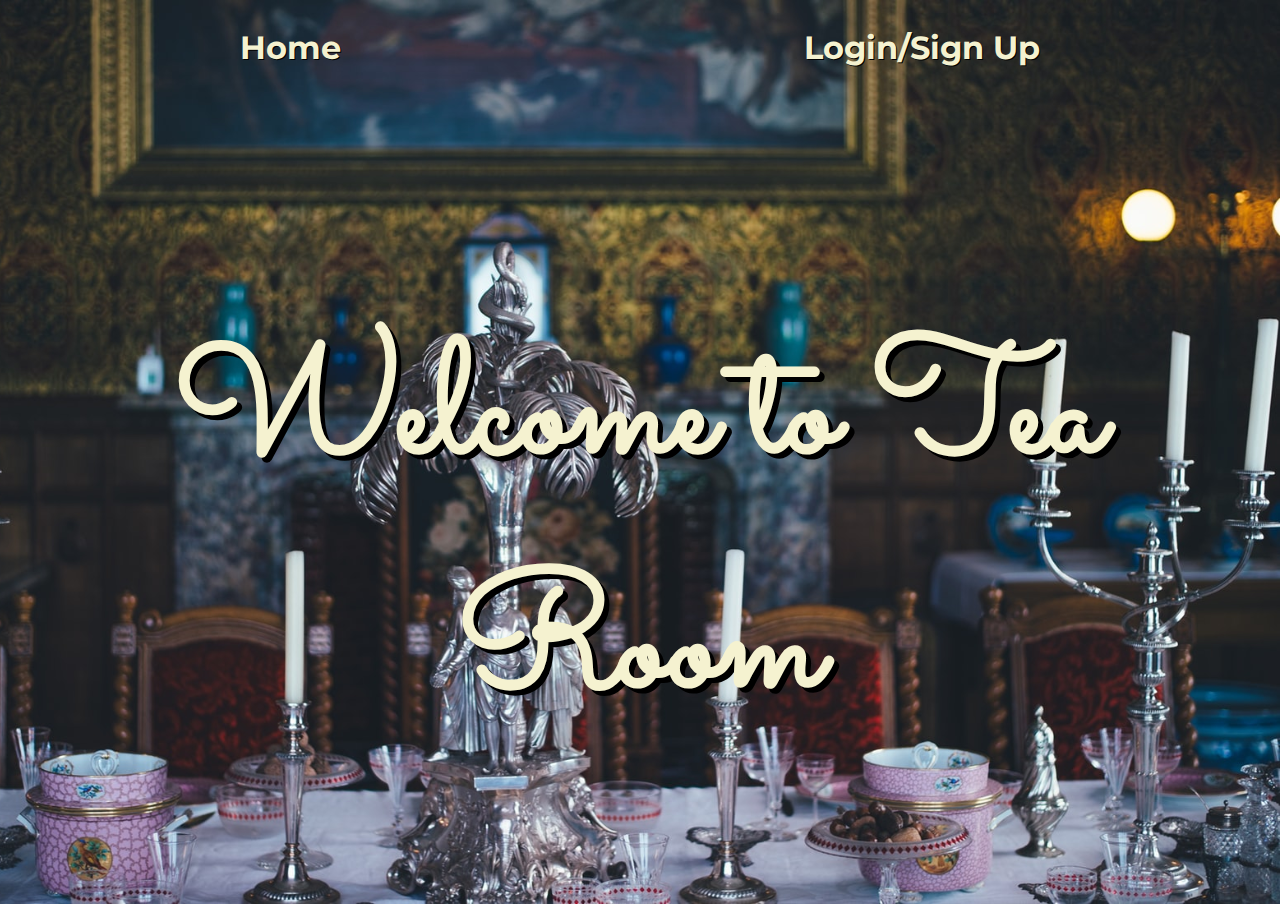
<file: front-end/index.html>
<!DOCTYPE html>
<html lang="en" dir="ltr">
<head>
  <meta charset="utf-8">
  <link rel="stylesheet" href="css/style.css">
  <title>Tea Room</title>
  <link href="https://fonts.googleapis.com/css?family=Montserrat|Sacramento|Satisfy&display=swap" rel="stylesheet">
  <meta name="viewport" content="width=device-width, initial-scale=1">
  <!-- Latest compiled and minified CSS -->
</head>
<body>


  <header>

    <nav class="navbar">
      <a href="index.html">Home</a>
      <a href="regLogin.html">Login/Sign Up</a>
    </nav>
    <h1>Welcome to Tea Room</h1>
  </header>

    <!---
    <iframe src="https://giphy.com/embed/SpocbO9vct5Ntwnwy7" width="480" height="480" frameBorder="0" class="giphy-embed" allowFullScreen></iframe><p><a href="https://giphy.com/stickers/rupaul-scandal-bianca-bosso-SpocbO9vct5Ntwnwy7">via GIPHY</a></p>
    --->

<script src="js/checkLogin.js" type="text/javascript"></script>
</body>
</html>
</file>
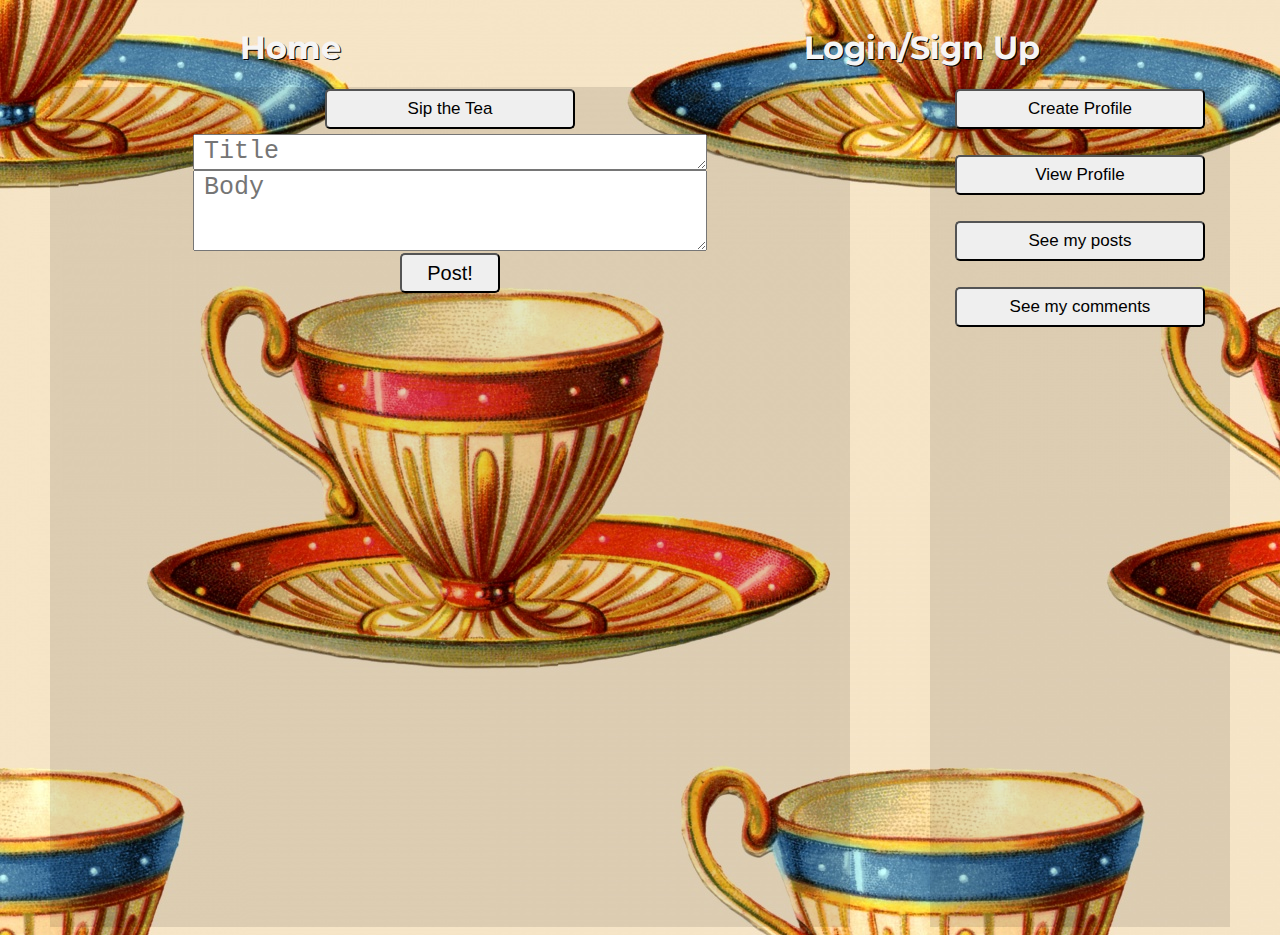
<file: front-end/home.html>
<!DOCTYPE html>
<html lang="en" dir="ltr">
<head>
  <meta charset="utf-8">
  <link rel="stylesheet" href="css/home.css">
  <title>Tea Room - Home Page</title>
  <link rel="stylesheet" href="https://cdnjs.cloudflare.com/ajax/libs/font-awesome/4.7.0/css/font-awesome.min.css">
  <link href="https://fonts.googleapis.com/css?family=Montserrat:400|700|Sacramento|Satisfy&display=swap" rel="stylesheet">
  <meta name="viewport" content="width=device-width, initial-scale=1">
  <!-- Latest compiled and minified CSS -->
  <!-- <link rel="stylesheet" href="https://stackpath.bootstrapcdn.com/bootstrap/3.4.1/css/bootstrap.min.css" integrity="sha384-HSMxcRTRxnN+Bdg0JdbxYKrThecOKuH5zCYotlSAcp1+c8xmyTe9GYg1l9a69psu" crossorigin="anonymous"> -->
</head>
<body>
  <header>
    <nav class="navbar">
      <a href="index.html">Home</a>
      <a href="regLogin.html">Login/Sign Up</a>
    </nav>
  </header>

  <div class="contents">
    <div class="postsDiv">
      <button onclick="getAllPosts()">Sip the Tea</button>
      <div class="makePost">
        <textarea class="makePostTitle" type="text" placeholder="Title"></textarea>
        <textarea class="makePostBody" type="wideInput" placeholder="Body"></textarea>
        <button class="submitPost" onclick="makeUserPost();eraseText()">Post!</button>
      </div>
      <div class="posts">
      </div>
    </div>

    <div class="profile">
      <button type="submit" class="createProfileBtn" onclick="showMakeProfile()">Create Profile</button><br/>
      <button type="submit" class="viewProfileBtn" onclick="getUserProfile();showUserProfile()">View Profile</button><br/>
      <button type="submit" class="seeMyPostsBtn" onclick="listUserPosts()">See my posts</button><br/>
      <button type="submit" class="viewMyCmntsBtn" onclick="listUserComments()">See my comments</button><br/>

      <div class= "makeProfile">
        Mobile: <input class="makeProfileMobile" type="text"></input><br/>
        Address: <input class="makeProfileAddress" type="text"></input><br/>
        Second Email: <input class="makeProfileEmail" type="text"></input>
        <button type="submit" onclick="postUserProfile();hideMakeProfile()">Submit</input>
        </div>

        <div class="userProfile">
          <button type="submit" class="updateMyProfileBtn" onclick="showUpdateUserProfile()">Update Profile</button><br/>
          <div class="updateUserProfile" style="display:none">
                      Mobile: <input class="updateProfileMobile" type="text"></input><br/>
                      Address: <input class="udpateProfileAddress" type="text"></input><br/>
                      Second Email: <input class="updateProfileEmail" type="text"></input></br>
                      <button id="submitUpdate" onclick="updateProfile()">Submit</button>
                    </div>
      </div>
    </div>
    <!---
    <iframe src="https://giphy.com/embed/SpocbO9vct5Ntwnwy7" width="480" height="480" frameBorder="0" class="giphy-embed" allowFullScreen></iframe><p><a href="https://giphy.com/stickers/rupaul-scandal-bianca-bosso-SpocbO9vct5Ntwnwy7">via GIPHY</a></p>
    --->

    <script src="js/home.js" type="text/javascript"></script>
    <script src="js/checkLogin.js" type="text/javascript"></script>
  </body>
  </html>
</file>
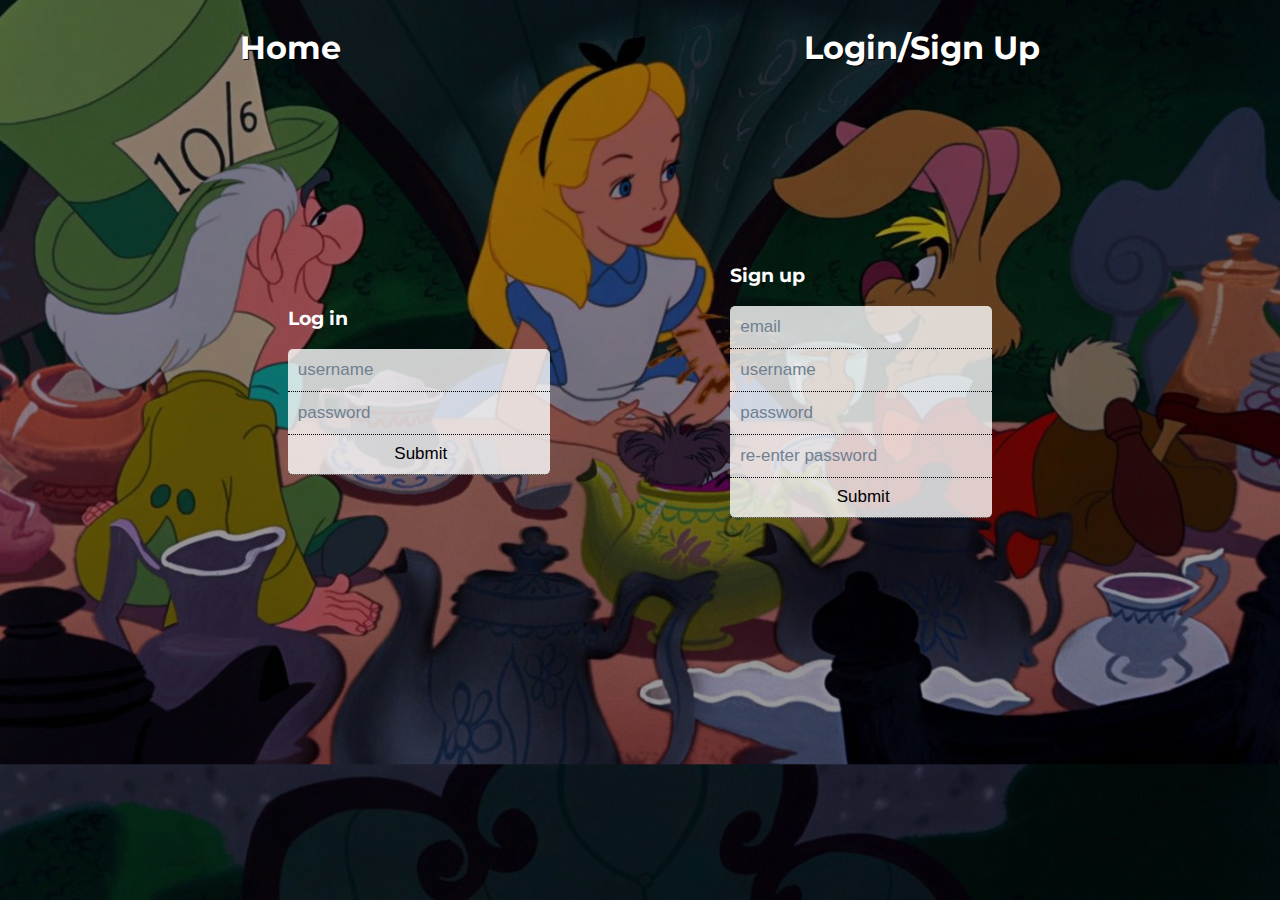
<file: front-end/regLogin.html>
<!DOCTYPE html>
<html lang="en" dir="ltr">
<head>
  <meta charset="utf-8">
  <title></title>
  <link rel="stylesheet" href="css/regLogin.css">
  <link href="https://fonts.googleapis.com/css?family=Montserrat|Sacramento|Satisfy&display=swap" rel="stylesheet">
  <meta name="viewport" content="width=device-width, initial-scale=1">
  <!-- Latest compiled and minified CSS -->
</head>
<body>
  <header>
    <nav class="navbar">
      <a href="index.html">Home</a>
      <a href="regLogin.html">Login/Sign Up</a>
    </nav>
  </header>

  <div class="inputFields">

    <div class="loginInputs inputs">
      <h3>Log in</h3>
      <input class="loginUsername" type="text" placeholder="username"/>
      <input class="loginPassword" type="text" placeholder="password"/>
      <input class="submitbtn" type="submit" placeholder="submit" onclick="loginUser()"/>
    </div>

    <div class="signUpInputs inputs">
      <h3>Sign up</h3>
      <input class="signupEmail" type="text" placeholder="email"/>
      <input class="signupUsername" type="text" placeholder="username"/>
      <input class="signupPassword" type="text" placeholder="password"/>
      <input class="reEnterPassword" type="text" placeholder="re-enter password"/>
      <input class="submitbtn" type="submit" placeholder="submit" onclick="userSignup()"/>
    </div>

  </div>
  
  <script type="text/javascript" src="js/app.js"></script>
  <script src="js/checkLogin.js" type="text/javascript"></script>
</body>
</html>
</file>
<file: front-end/css/style.css>
body {
  display: flex;
  flex-direction: column;
  background-color: #a5bbd9;
  background: url("../images/victorian-dining-table.jpeg");
  background-size: cover;
  background-position: right;
}

.navbar {
    display: flex;
    justify-content: space-around;
    font-size: 2rem;
    font-weight: bold;
    width: 100%;
    font-family: 'Montserrat', sans-serif;
}

header {
  margin-top: 20px;
  margin-bottom: 20px;
}

header>h1 {
    font-family: Sacramento, sans-serif;
    font-size: 10rem;
    text-align: center;
    color: #f5f2d0;
    justify-content: center;
    padding-top: 10%;
    text-shadow: 5px 5px black;
}

.navbar a {
    text-decoration: none !important;
      color: #f5f2d0;
    text-shadow: 1px 1px black;
}

.navbar a:hover {
  text-decoration: underline;
  color: #9db0bd;
}
</file>
<file: front-end/css/home.css>
body {
  display: flex;
  flex-direction: column;
  background-color: #a5bbd9;
  color: #fffaf1;
  font-family: 'Montserrat', sans-serif;
  background-image: url("../images/teacup-vintage.jpg");
}



.navbar {
    display: flex;
    justify-content: space-around;
    font-size: 2rem;
    font-weight: bold;
    width: 100%;
}

header {
  margin-top: 20px;
  margin-bottom: 20px;
}

.navbar a {
    text-decoration: none !important;
    color: #f5f5f5;
    text-shadow: 1px 1px black;
}

a:hover, button:hover {
  color: #9db0bd;
}

.postsDiv {
  width: 800px;
  height: 840px;
  border: rgba(0,0,0,0.1);
  background: rgba(0,0,0,0.1);
  display: flex;
  flex-direction: column;
  align-content: center;
  overflow: auto;
}

.makePost {
  display: flex;
  flex-direction: column;
  align-items: center;
}

.makePostTitle {
  width: 500px;
  height: 30px;
  padding-left: 10px;
  padding-top: 2px;
  font-size: 20px;
}

.makePostBody {
  width: 500px;
  height: 75px;
  padding-left: 10px;
  padding-top: 2px;
  font-size: 20px;
}

.submitPost {
  width: 100px;
  height: 40px;
  font-size: 20px;
  color: black;
}

.makePostTitle::placeholder, .makePostBody::placeholder {
  font-size: 25px;
}

.profile {
  width: 300px;
  height: 840px;
  margin-left: 80px;
  border: rgba(0,0,0,0.1);
  background: rgba(0,0,0,0.1);
  display: flex;
  flex-direction: column;
}

button:hover {
  color: #6b7a85;
}

.contents {
  display: flex;
  justify-content: center;
}

.allPosts, .userPosts, .userComments {
  position: static;
  width: 750px;
  height: 150px;
  border-radius: 5px;
  background: white;
  margin: 0 auto;
  margin-bottom: 10px;
  box-shadow: 8px 7px #adaca8;
  overflow-y: auto;
  overflow-x: hidden;
  z-index: 1;
  /* margin-bottom: 10px; */
}


button {
  color: #6e6d6d;
  width: 200px;
  border-radius: 5px;
  margin: 0 auto;
  margin-bottom: 5px;
  margin-top: 2px;
  width: 250px;
  height: 40px;
  font-size: 17px;
  color: black;
}


.fetchedUserProfile {
  color: black;
  width: 150px;
  height: 150px;
}

.allPosts>h2 {
  border-bottom: 1px solid black;
}

.makeProfile, .userProfile {
  display: flex;
  flex-direction: column;
  display: none;
}

/* .viewProfileBtn{
  display: none;
} */

i {
  float: right;
  width: 20px;
}


.createCommentBtn {
  background-image: url("../images/comment-icon.png");
  background-size: contain;
  background-repeat: no-repeat;
  float: right;
  padding-right: 10px;
  width: 20px;
  height: 20px;
  overflow: hidden;
}

.commentHere {
    /* display: inline-block; */
    display: none;
}

.makeComment {
  width:  200px;
  height: 70px;
  background: white;
  border-radius: 20px;
  border: none;
  font-size: 16px;
}


.allPosts, .userPosts, .userComments {
  margin-left: 20px;
  color: black;
  display: inline-block;
}

.triangle {
  border-top: 10px solid transparent;
  border-bottom: 10px solid transparent;
  border-right:10px solid white;
  margin-bottom: 20px;
  display: inline-block;
  /* margin-bottom: 70px; */
}

.submitComment {
  width: 90%;
  display: block;
}


.userProfile {
 border: 5px solid rgb(80, 84, 81);
 background-color: rgba(80, 84, 81,0.5);
 border-radius: 5px;
}

.commentDelete {
  margin-right: 400px;
}
</file>
<file: front-end/css/regLogin.css>
body {
  display: flex;
  flex-direction: column;
  background-color: #a5bbd9;
  background: linear-gradient(rgba(0,0,0,0.4), rgba(0,0,0,0.4)), url("../images/alice-in-wonderland2.jpg");
  background-size: cover;
  background-position: center;
}

.navbar {
    display: flex;
    justify-content: space-around;
    font-size: 2rem;
    font-weight: bold;
    width: 100%;
    font-family: 'Montserrat', sans-serif;
}

.navbar a:hover {
  color: #9db0bd;
}

header {
  margin-top: 20px;
  margin-bottom: 20px;
}

.navbar a {
    text-decoration: none !important;
    color: white;
    text-shadow: 1px 1px black;
}

.inputFields {
  /* background: rgba(0,0,0,0.1); */
  padding: 2rem;
  /* border: 5px solid rgba(0,0,0,0.1); */
  /* border-radius: 10px; */
  display: flex;
  margin: auto;
  margin-top: 10%;
  width: 70%;
  align-items: center;
  justify-content: space-around;
}

.inputs {
  display: flex;
  flex-direction: column;
}

.loginInputs {
  justify-content: center;
}

input {
  background: rgba(255,255,255,0.8);
  color: purple;
  height: 40px;
  width: 250px;
  font-size: 17px;
  border: none;
  border-bottom: 1px dotted black;
}

.loginUsername, .signupEmail  {
    border-top-right-radius: 5px;
    border-top-left-radius: 5px;
}


input::placeholder {
  color:  slategray;
}

input:focus {
  color:  black;
  padding-left: 10px;
}

input:not(:focus) {
  color:  black;
  padding-left: 10px;
}

.submitbtn {
  width: 100%;
  height: 40px;
  background-size: 100%;
  border-bottom-left-radius: 5px;
  border-bottom-right-radius: 5px;
  color:  black;
}

.submitbtn:hover {
    color: #515254;
}

h3 {
  color: white;
  font-family: 'Montserrat', sans-serif;
}
</file>
